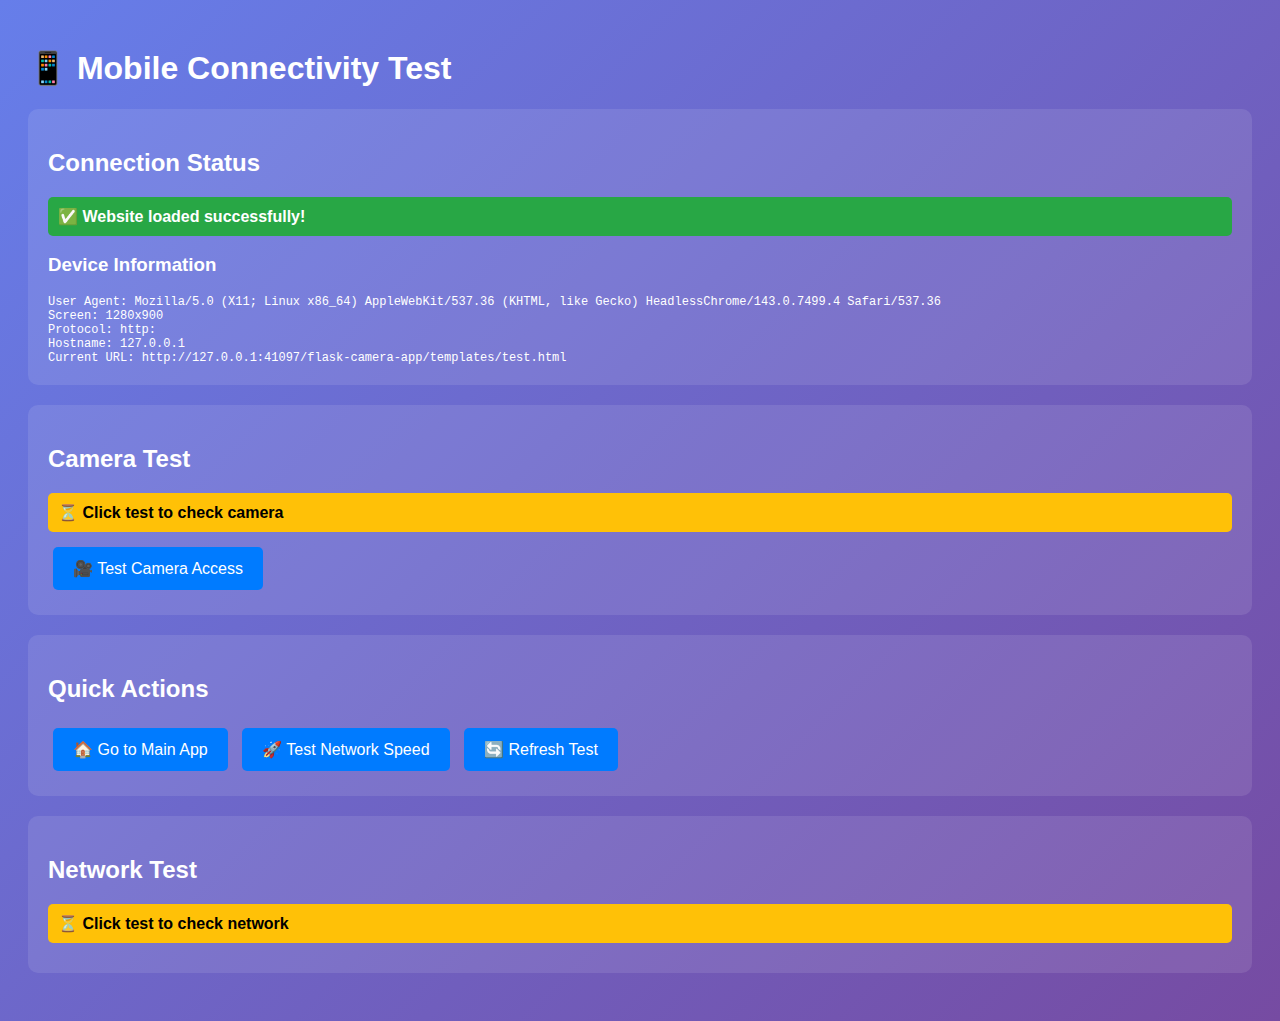
<file: flask-camera-app/templates/test.html>
<!DOCTYPE html>
<html lang="en">
<head>
    <meta charset="UTF-8">
    <meta name="viewport" content="width=device-width, initial-scale=1.0">
    <title>Mobile Test - Flask Camera App</title>
    <style>
        body {
            font-family: Arial, sans-serif;
            padding: 20px;
            background: linear-gradient(135deg, #667eea 0%, #764ba2 100%);
            color: white;
            min-height: 100vh;
        }
        .test-container {
            background: rgba(255, 255, 255, 0.1);
            padding: 20px;
            border-radius: 10px;
            margin-bottom: 20px;
        }
        .status {
            padding: 10px;
            margin: 10px 0;
            border-radius: 5px;
            font-weight: bold;
        }
        .success { background: #28a745; }
        .warning { background: #ffc107; color: #000; }
        .error { background: #dc3545; }
        button {
            background: #007bff;
            color: white;
            border: none;
            padding: 12px 20px;
            border-radius: 5px;
            font-size: 16px;
            cursor: pointer;
            margin: 5px;
        }
        button:hover { background: #0056b3; }
        .info { font-family: monospace; font-size: 12px; }
    </style>
</head>
<body>
    <h1>📱 Mobile Connectivity Test</h1>
    
    <div class="test-container">
        <h2>Connection Status</h2>
        <div id="connectionStatus" class="status success">✅ Website loaded successfully!</div>
        
        <h3>Device Information</h3>
        <div class="info">
            <div>User Agent: <span id="userAgent"></span></div>
            <div>Screen: <span id="screenInfo"></span></div>
            <div>Protocol: <span id="protocol"></span></div>
            <div>Hostname: <span id="hostname"></span></div>
            <div>Current URL: <span id="currentUrl"></span></div>
        </div>
    </div>
    
    <div class="test-container">
        <h2>Camera Test</h2>
        <div id="cameraStatus" class="status warning">⏳ Click test to check camera</div>
        <button onclick="testCamera()">🎥 Test Camera Access</button>
        <div id="cameraInfo" class="info"></div>
    </div>
    
    <div class="test-container">
        <h2>Quick Actions</h2>
        <button onclick="window.location.href='/'">🏠 Go to Main App</button>
        <button onclick="testNetworkSpeed()">🚀 Test Network Speed</button>
        <button onclick="window.location.reload()">🔄 Refresh Test</button>
    </div>
    
    <div class="test-container">
        <h2>Network Test</h2>
        <div id="networkStatus" class="status warning">⏳ Click test to check network</div>
        <div id="networkInfo" class="info"></div>
    </div>

    <script>
        // Display device info
        document.getElementById('userAgent').textContent = navigator.userAgent;
        document.getElementById('screenInfo').textContent = `${screen.width}x${screen.height}`;
        document.getElementById('protocol').textContent = location.protocol;
        document.getElementById('hostname').textContent = location.hostname;
        document.getElementById('currentUrl').textContent = location.href;
        
        // Test camera access
        async function testCamera() {
            const statusEl = document.getElementById('cameraStatus');
            const infoEl = document.getElementById('cameraInfo');
            
            statusEl.textContent = '⏳ Testing camera access...';
            statusEl.className = 'status warning';
            
            try {
                // Check if getUserMedia is supported
                if (!navigator.mediaDevices || !navigator.mediaDevices.getUserMedia) {
                    throw new Error('getUserMedia not supported');
                }
                
                // Test camera access
                const stream = await navigator.mediaDevices.getUserMedia({ 
                    video: { facingMode: 'user' } 
                });
                
                // Success - stop the stream immediately
                stream.getTracks().forEach(track => track.stop());
                
                statusEl.textContent = '✅ Camera access successful!';
                statusEl.className = 'status success';
                infoEl.innerHTML = '<div>✅ Camera permissions granted</div><div>✅ getUserMedia supported</div>';
                
            } catch (error) {
                statusEl.textContent = '❌ Camera access failed';
                statusEl.className = 'status error';
                
                let errorInfo = `<div>❌ Error: ${error.name}</div><div>📝 Message: ${error.message}</div>`;
                
                if (error.name === 'NotAllowedError') {
                    errorInfo += '<div>💡 Solution: Allow camera permissions in browser settings</div>';
                } else if (error.name === 'NotFoundError') {
                    errorInfo += '<div>💡 Solution: Check if device has a camera</div>';
                } else if (error.message.includes('https')) {
                    errorInfo += '<div>💡 Solution: HTTPS may be required for camera access</div>';
                }
                
                infoEl.innerHTML = errorInfo;
            }
        }
        
        // Test network speed
        async function testNetworkSpeed() {
            const statusEl = document.getElementById('networkStatus');
            const infoEl = document.getElementById('networkInfo');
            
            statusEl.textContent = '⏳ Testing network speed...';
            statusEl.className = 'status warning';
            
            try {
                const startTime = performance.now();
                const response = await fetch('/static/css/style.css?t=' + Date.now());
                const endTime = performance.now();
                
                if (response.ok) {
                    const loadTime = Math.round(endTime - startTime);
                    statusEl.textContent = '✅ Network test successful!';
                    statusEl.className = 'status success';
                    infoEl.innerHTML = `<div>⚡ Load time: ${loadTime}ms</div><div>📡 Response: ${response.status}</div>`;
                } else {
                    throw new Error(`HTTP ${response.status}`);
                }
            } catch (error) {
                statusEl.textContent = '❌ Network test failed';
                statusEl.className = 'status error';
                infoEl.innerHTML = `<div>❌ Error: ${error.message}</div>`;
            }
        }
        
        // Auto-run network test
        setTimeout(testNetworkSpeed, 1000);
    </script>
</body>
</html>
</file>
